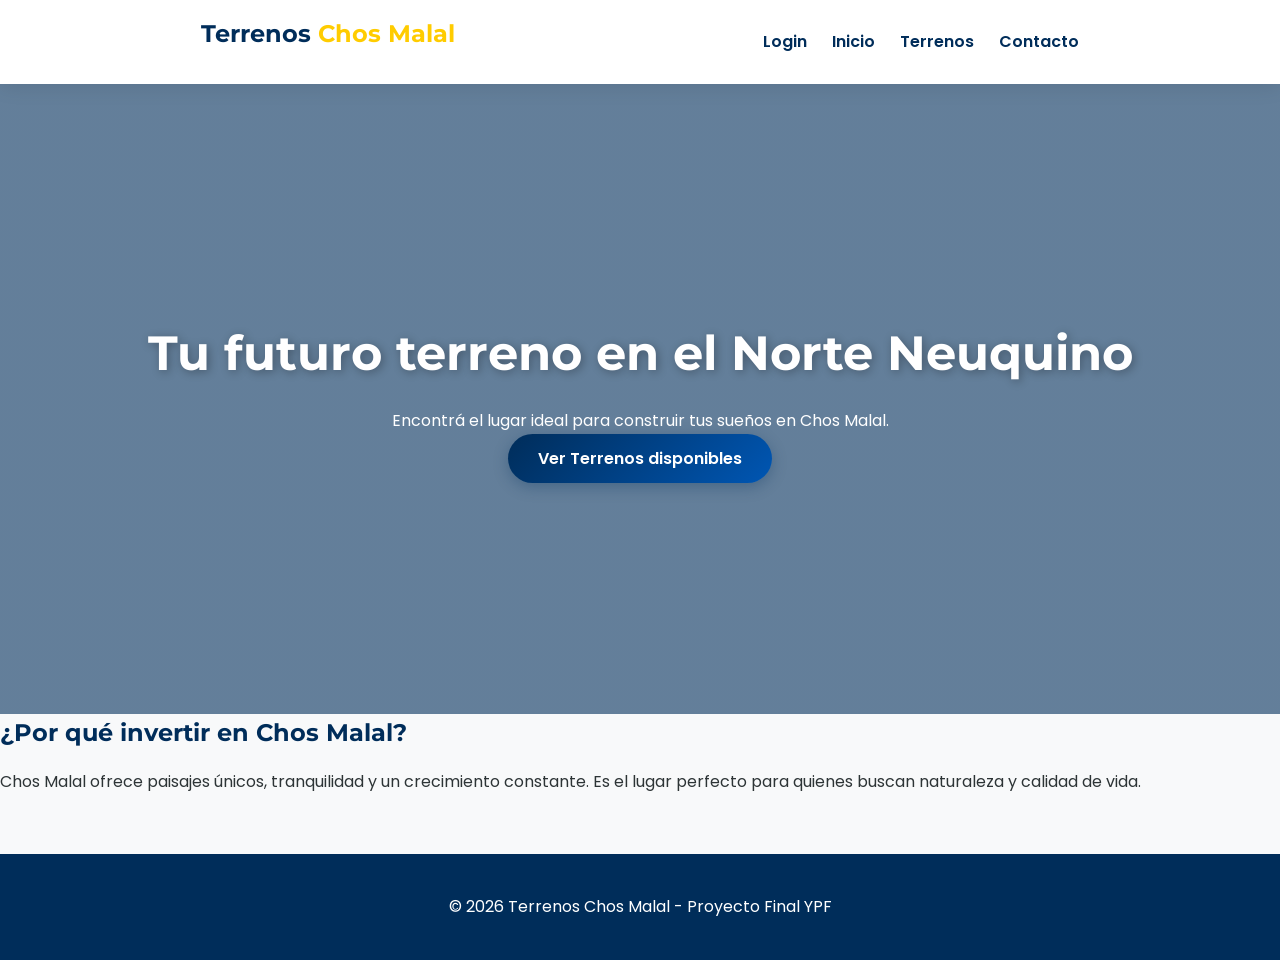
<file: index.html>
<!DOCTYPE html>
<html lang="es">
<head>
    <meta charset="UTF-8">
    <meta name="viewport" content="width=device-width, initial-scale=1.0">
    <title>Terrenos Chos Malal | Inicio</title>
    <link href="https://fonts.googleapis.com/css2?family=Montserrat:wght@400;700&family=Poppins:wght@300;400;600&display=swap" rel="stylesheet">

    <link rel="stylesheet" href="estilos.css">
</head>
<body>

    <header>
        <nav>
            <div class="logo">Terrenos <span>Chos Malal</span></div>
            <ul>
                <li><a href="login.html">Login</a></li>
                <li><a href="index.html">Inicio</a></li>
                <li><a href="terrenos.html">Terrenos</a></li>
                <li><a href="contactos.html">Contacto</a></li>
            </ul>
        </nav>
    </header>

    <main>
        <!-- Sección de bienvenida con imagen de fondo -->
        <section class="hero">
            <div class="hero-content">
                <h1>Tu futuro terreno en el Norte Neuquino</h1>
                <p>Encontrá el lugar ideal para construir tus sueños en Chos Malal.</p>
                <a href="terrenos.html" class="boton">Ver Terrenos disponibles</a>
            </div>
        </section>

        <!-- Información sobre Chos Malal -->
        <section class="presentacion">
            <h2>¿Por qué invertir en Chos Malal?</h2>
            <p>Chos Malal ofrece paisajes únicos, tranquilidad y un crecimiento constante. Es el lugar perfecto para quienes buscan naturaleza y calidad de vida.</p>
        </section>
    </main>

    <footer>
        <p>&copy; 2026 Terrenos Chos Malal - Proyecto Final YPF</p>
    </footer>

</body>
</html>
</file>
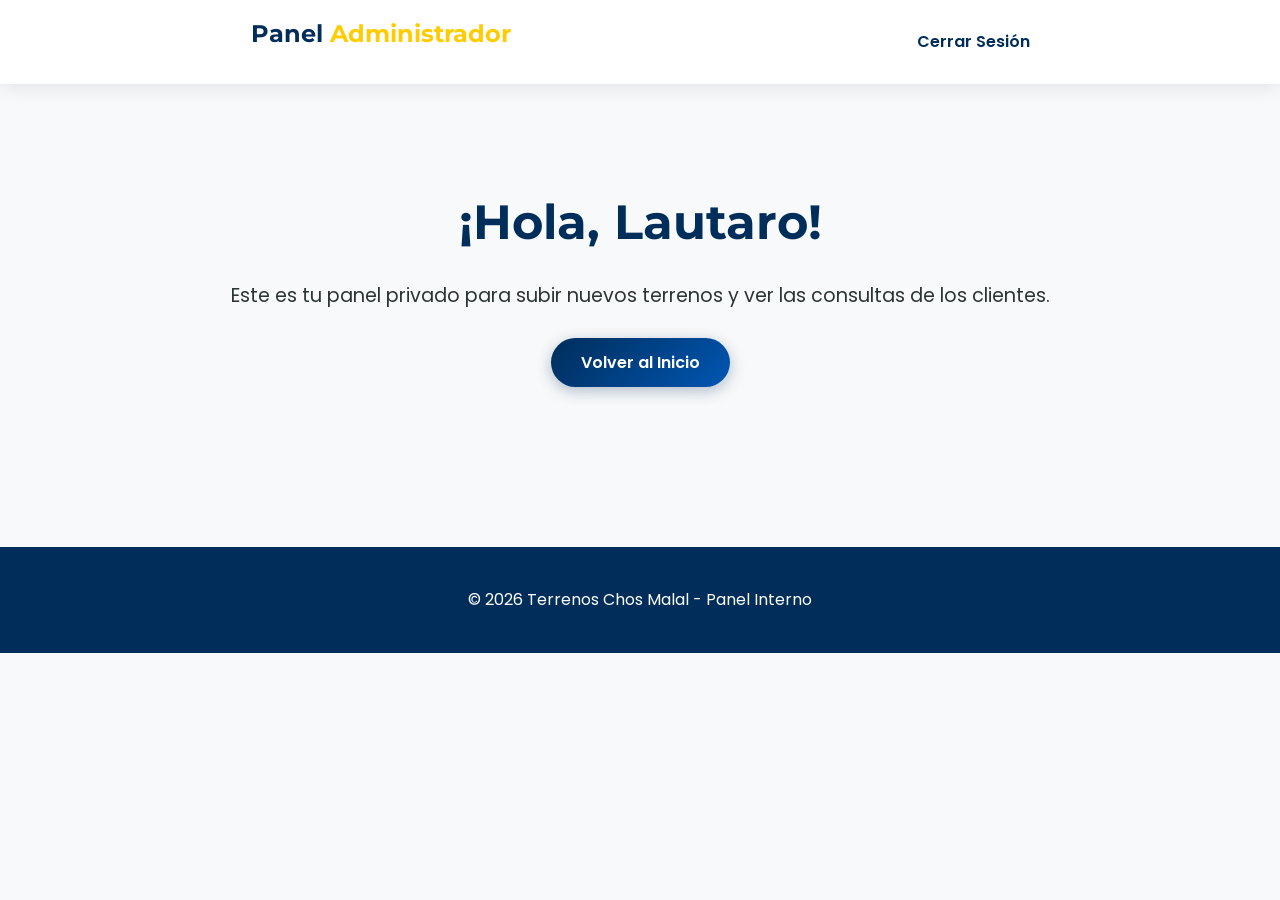
<file: admin.html>
<!DOCTYPE html>
<html lang="es">
<head>
    <meta charset="UTF-8">
    <meta name="viewport" content="width=device-width, initial-scale=1.0">
    <title>Panel de Control | Terrenos Chos Malal</title>
    <link rel="stylesheet" href="estilos.css">
</head>
<body>
    <header>
        <nav>
            <div class="logo">Panel <span>Administrador</span></div>
            <ul>
                <li><a href="index.html">Cerrar Sesión</a></li>
            </ul>
        </nav>
    </header>

    <main style="text-align: center; padding: 100px 20px;">
        <h1 style="font-size: 3rem; color: #002d5a;">¡Hola, Lautaro!</h1>
        <p style="font-size: 1.2rem; margin-top: 20px;">Este es tu panel privado para subir nuevos terrenos y ver las consultas de los clientes.</p>
        <br>
        <a href="index.html" class="boton">Volver al Inicio</a>
    </main>

    <footer>
        <p>&copy; 2026 Terrenos Chos Malal - Panel Interno</p>
    </footer>
</body>
</html>
</file>
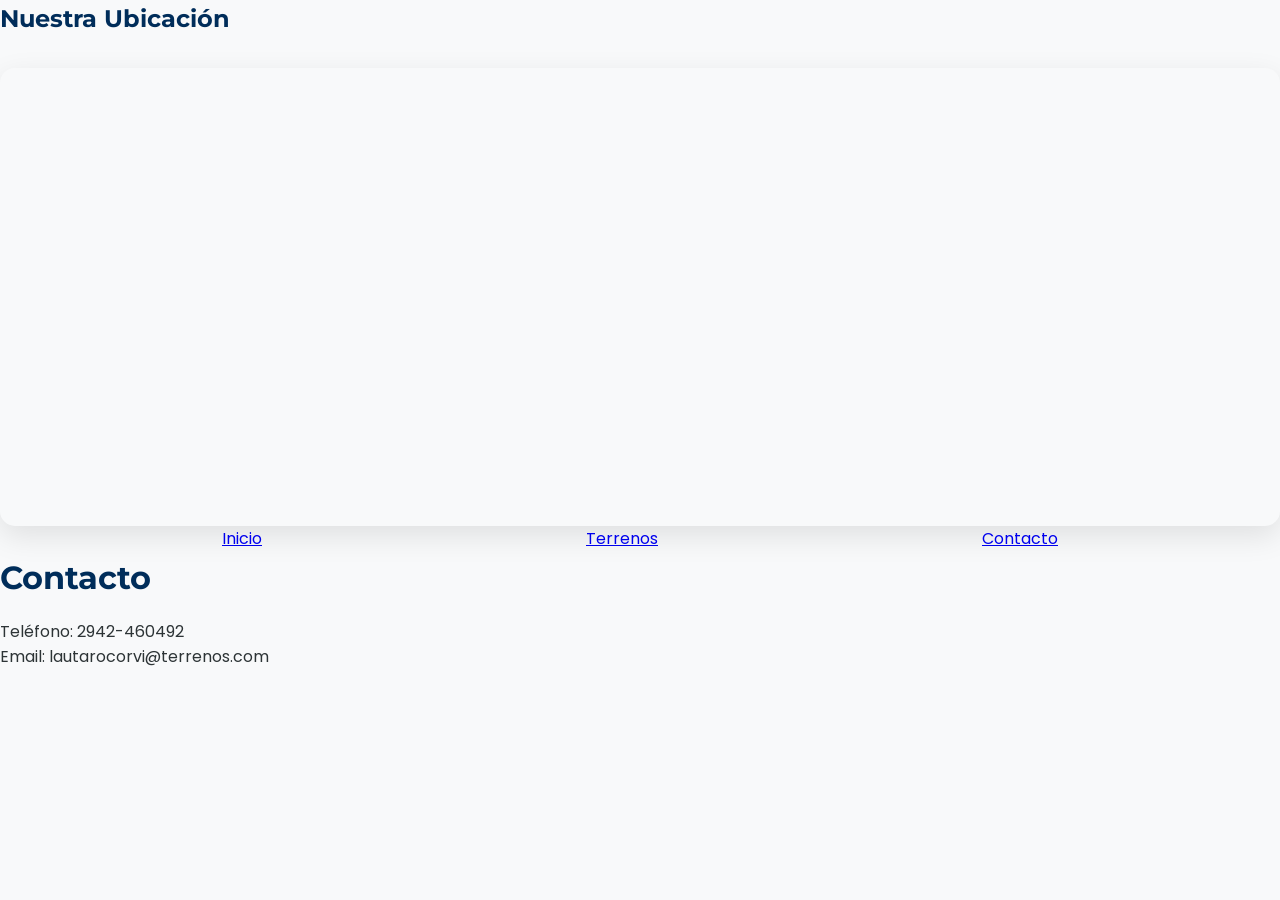
<file: contactos.html>
<!DOCTYPE html>
<html lang="es">
<head>
    <meta charset="UTF-8">
    <title>Contacto</title>
    <link href="https://fonts.googleapis.com/css2?family=Montserrat:wght@400;700&family=Poppins:wght@300;400;600&display=swap" rel="stylesheet">

    <link rel="stylesheet" href="estilos.css">
</head>
<body>

<section class="mapa-contenedor">
    <h2>Nuestra Ubicación</h2>
    <div class="mapa-marco">
        <iframe src="https://www.google.com/maps/embed?pb=!1m14!1m12!1m3!1d32519.212409915006!2d-70.27172227629059!3d-37.36928291983181!2m3!1f0!2f0!3f0!3m2!1i1024!2i768!4f13.1!5e0!3m2!1ses-419!2sar!4v1783862436369!5m2!1ses-419!2sar" width="600" height="450" style="border:0;" allowfullscreen="" loading="lazy" referrerpolicy="strict-origin-when-cross-origin"></iframe>
        <iframe src="https://www.google.com/maps/embed?pb=..." width="600" height="450" style="border:0;" allowfullscreen="" loading="lazy"></iframe>
    </div>
</section>

<nav>
    <a href="index.html">Inicio</a>
    <a href="terrenos.html">Terrenos</a>
    <a href="contactos.html">Contacto</a>
</nav>

<h1>Contacto</h1>

<p>Teléfono: 2942-460492</p>
<p>Email: lautarocorvi@terrenos.com</p>

</body>
</html>
</file>
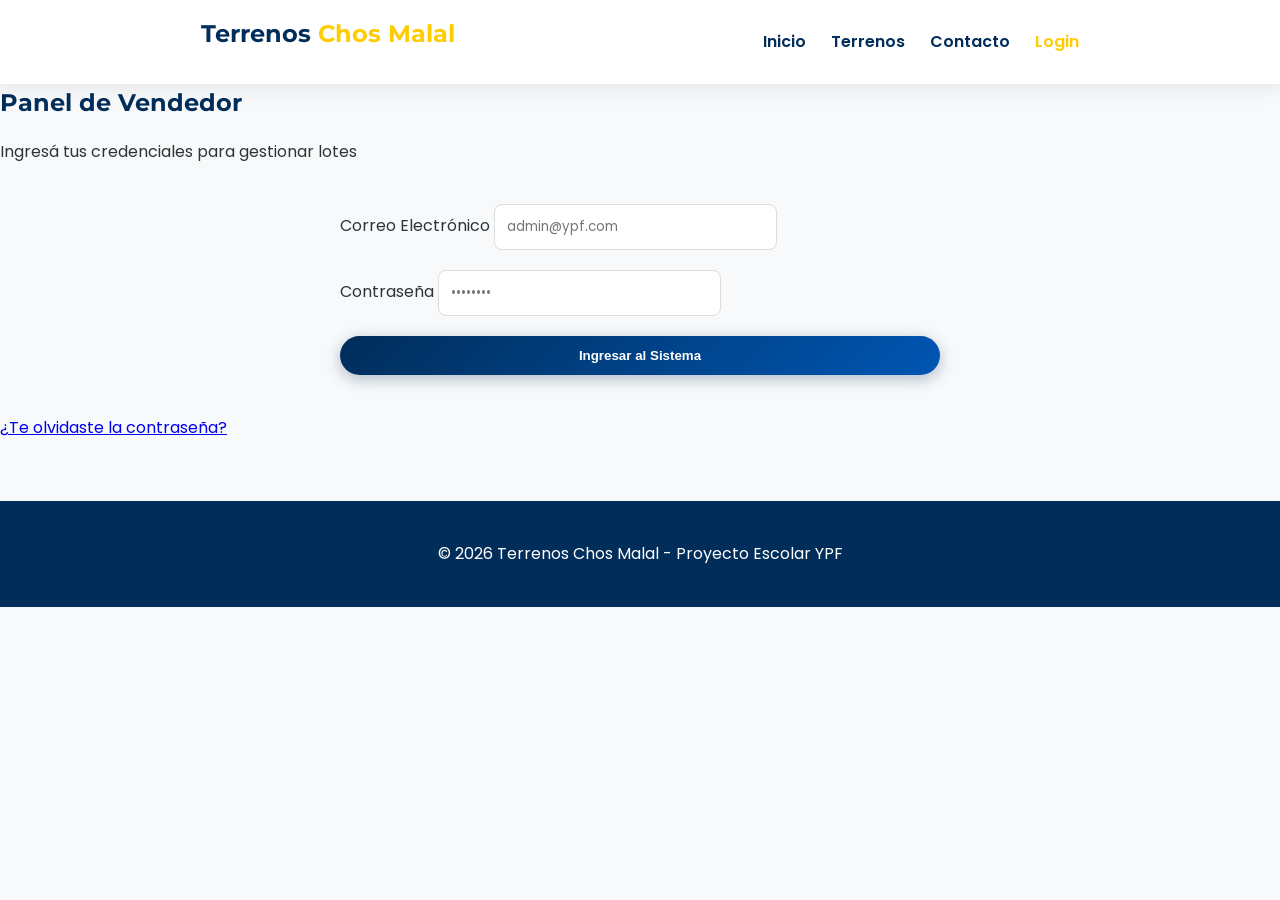
<file: login.html>
<!DOCTYPE html>
<html lang="es">
<head>
    <meta charset="UTF-8">
    <meta name="viewport" content="width=device-width, initial-scale=1.0">
    <title>Iniciar Sesión | Terrenos Chos Malal</title>
    <link rel="stylesheet" href="estilos.css">
</head>
<body>

    <header>
        <nav>
            <a href="index.html" class="logo">Terrenos <span>Chos Malal</span></a>
            <ul>
                <li><a href="index.html">Inicio</a></li>
                <li><a href="terrenos.html">Terrenos</a></li>
                <li><a href="contactos.html">Contacto</a></li>
                <li><a href="login.html" style="color: #ffcc00;">Login</a></li>
            </ul>
        </nav>
    </header>

    <main class="login-container">
        <div class="login-box">
            <h2>Panel de Vendedor</h2>
            <p>Ingresá tus credenciales para gestionar lotes</p>
            
            <!-- El ID "formularioLogin" es el que usa el script de abajo -->
            <form id="formularioLogin">
                <div class="input-group">
                    <label>Correo Electrónico</label>
                    <input type="email" id="email" placeholder="admin@ypf.com" required>
                </div>
                <div class="input-group">
                    <label>Contraseña</label>
                    <input type="password" id="password" placeholder="••••••••" required>
                </div>
                <button type="submit" class="boton-login">Ingresar al Sistema</button>
            </form>
            
            <a href="#" class="olvido">¿Te olvidaste la contraseña?</a>
        </div>
    </main>

    <footer>
        <p>&copy; 2026 Terrenos Chos Malal - Proyecto Escolar YPF</p>
    </footer>

    <!-- AQUÍ ESTÁ EL CEREBRO DEL LOGIN -->
    <script>
        const loginForm = document.getElementById('formularioLogin');

        loginForm.addEventListener('submit', function(e) {
            e.preventDefault(); // Evita que la página se recargue sola

            // Capturamos lo que escribió el usuario
            const correo = document.getElementById('email').value;
            const clave = document.getElementById('password').value;

            // COMPROBACIÓN
            if (correo === "admin@ypf.com" && clave === "1234") {
                alert("¡Ingreso exitoso! Bienvenido Lautaro.");
                window.location.href = "admin.html"; // Nos manda a la página de admin
            } else {
                alert("Datos incorrectos. Probá con admin@ypf.com y clave 1234");
            }
        });
    </script>

</body>
</html>
</file>
<file: estilos.css>
/* 1. IMPORTACIÓN DE FUENTES GOOGLE (Montserrat y Poppins) */
@import url('https://fonts.googleapis.com/css2?family=Montserrat:wght@700&family=Poppins:wght@300;400;600&display=swap');

/* 2. VARIABLES PRO (Para cambiar colores fácilmente) */
:root {
    --azul-pro: #002d5a;      /* Azul elegante YPF */
    --azul-claro: #0056b3;
    --amarillo-pro: #ffcc00;  /* Amarillo YPF */
    --gris-fondo: #f8f9fa;
    --texto: #2d3436;
    --blanco: #ffffff;
    --fuente-titulos: 'Montserrat', sans-serif;
    --fuente-cuerpo: 'Poppins', sans-serif;
}

/* 3. RESET BÁSICO (Consigna Escolar) */
* {
    margin: 0;
    padding: 0;
    box-sizing: border-box;
}

body {
    font-family: var(--fuente-cuerpo);
    background-color: var(--gris-fondo);
    color: var(--texto);
    line-height: 1.6;
}

/* 4. TÍTULOS */
h1, h2, h3, .logo {
    font-family: var(--fuente-titulos);
    color: var(--azul-pro);
    margin-bottom: 1rem;
}

/* 5. NAVEGACIÓN PROFESIONAL */
header {
    background-color: var(--blanco);
    padding: 15px 0;
    box-shadow: 0 2px 20px rgba(0,0,0,0.1);
    position: sticky;
    top: 0;
    z-index: 1000;
}

nav {
    display: flex;
    justify-content: space-around;
    align-items: center;
    max-width: 1200px;
    margin: 0 auto;
    padding: 0 20px;
}

.logo {
    font-size: 1.5rem;
    font-weight: bold;
    text-decoration: none;
}

.logo span {
    color: var(--amarillo-pro);
}

nav ul {
    display: flex;
    list-style: none;
}

nav ul li {
    margin-left: 25px;
}

nav ul li a {
    text-decoration: none;
    color: var(--azul-pro);
    font-weight: 600;
    transition: 0.3s ease;
}

nav ul li a:hover {
    color: var(--azul-claro);
}

/* 6. SECCIÓN HERO (Banner de Inicio) */
.hero {
    background: linear-gradient(rgba(0,45,90,0.6), rgba(0,45,90,0.6)), url('https://images.unsplash.com/photo-1500382017468-9049fed747ef?auto=format&fit=crop&w=1350&q=80');
    background-size: cover;
    background-position: center;
    height: 70vh;
    display: flex;
    align-items: center;
    justify-content: center;
    text-align: center;
    color: var(--blanco);
    padding: 0 20px;
}

.hero h1 {
    color: var(--blanco);
    font-size: 3rem;
    text-shadow: 2px 2px 10px rgba(0,0,0,0.3);
}

/* 7. BOTONES PRO */
.boton, .btn-contacto, button {
    background: linear-gradient(135deg, var(--azul-pro) 0%, var(--azul-claro) 100%);
    color: var(--blanco);
    padding: 12px 30px;
    border-radius: 50px;
    text-decoration: none;
    font-weight: 600;
    display: inline-block;
    transition: 0.4s cubic-bezier(0.175, 0.885, 0.32, 1.275);
    box-shadow: 0 4px 15px rgba(0, 45, 90, 0.3);
    border: none;
    cursor: pointer;
}

.boton:hover, .btn-contacto:hover, button:hover {
    transform: scale(1.05) translateY(-3px);
    box-shadow: 0 6px 20px rgba(0, 45, 90, 0.4);
}

/* 8. GRID DE TERRENOS (Tarjetas) */
.grid-terrenos {
    display: grid;
    grid-template-columns: repeat(auto-fit, minmax(300px, 1fr));
    gap: 30px;
    max-width: 1200px;
    margin: 40px auto;
    padding: 20px;
}

.tarjeta {
    background: var(--blanco);
    border-radius: 15px;
    overflow: hidden;
    box-shadow: 0 10px 30px rgba(0,0,0,0.05);
    transition: 0.4s ease;
}

.tarjeta:hover {
    transform: translateY(-10px);
    box-shadow: 0 20px 40px rgba(0,0,0,0.15);
}

.tarjeta img {
    width: 100%;
    height: 220px;
    object-fit: cover;
    transition: 0.6s ease;
}

.tarjeta:hover img {
    transform: scale(1.1);
}

.tarjeta-info {
    padding: 20px;
    text-align: center;
}

.precio {
    display: block;
    font-size: 1.3rem;
    font-weight: bold;
    color: var(--azul-claro);
    margin: 10px 0;
}

/* 9. FORMULARIO Y MAPA (Contacto) */
.contacto-container, form {
    max-width: 600px;
    margin: 40px auto;
    display: flex;
    flex-direction: column;
}

input, textarea {
    padding: 12px;
    margin-bottom: 20px;
    border: 1px solid #ddd;
    border-radius: 8px;
    font-family: var(--fuente-cuerpo);
}

.mapa-marco {
    border-radius: 15px;
    overflow: hidden;
    box-shadow: 0 10px 30px rgba(0,0,0,0.1);
    margin-top: 30px;
}

/* 10. FOOTER */
footer {
    background-color: var(--azul-pro);
    color: var(--blanco);
    text-align: center;
    padding: 40px 0;
    margin-top: 60px;
}

/* 11. RESPONSIVE (Media Queries) */
@media (max-width: 768px) {
    nav {
        flex-direction: column;
        text-align: center;
    }
    nav ul {
        margin-top: 20px;
        padding: 0;
    }
    nav ul li {
        margin: 0 10px;
    }
    .hero h1 {
        font-size: 2rem;
    }
    /* --- ESTILOS DE LOGIN --- */

.login-container {
    height: 70vh;
    display: flex;
    align-items: center;
    justify-content: center;
    padding: 20px;
}

.login-box {
    background: white;
    padding: 40px;
    border-radius: 15px;
    box-shadow: 0 15px 35px rgba(0,0,0,0.1);
    width: 100%;
    max-width: 400px;
    text-align: center;
}

.login-box h2 {
    margin-bottom: 10px;
    color: var(--azul-pro);
}

.login-box p {
    margin-bottom: 30px;
    font-size: 0.9rem;
    color: #666;
}

.input-group {
    text-align: left;
    margin-bottom: 20px;
}

.input-group label {
    display: block;
    font-weight: 600;
    margin-bottom: 5px;
    color: var(--azul-pro);
    font-size: 0.9rem;
}

.input-group input {
    width: 100%;
    margin-bottom: 0; /* Para que no use el margen de los otros inputs */
}

.boton-login {
    width: 100%;
    background: linear-gradient(135deg, var(--azul-pro) 0%, var(--azul-claro) 100%);
    color: white;
    padding: 12px;
    border: none;
    border-radius: 50px;
    font-weight: 600;
    cursor: pointer;
    transition: 0.3s;
    margin-top: 10px;
}

.boton-login:hover {
    transform: scale(1.02);
    filter: brightness(1.1);
}

.olvido {
    display: block;
    margin-top: 20px;
    font-size: 0.8rem;
    color: var(--azul-claro);
    text-decoration: none;
}

}
</file>
